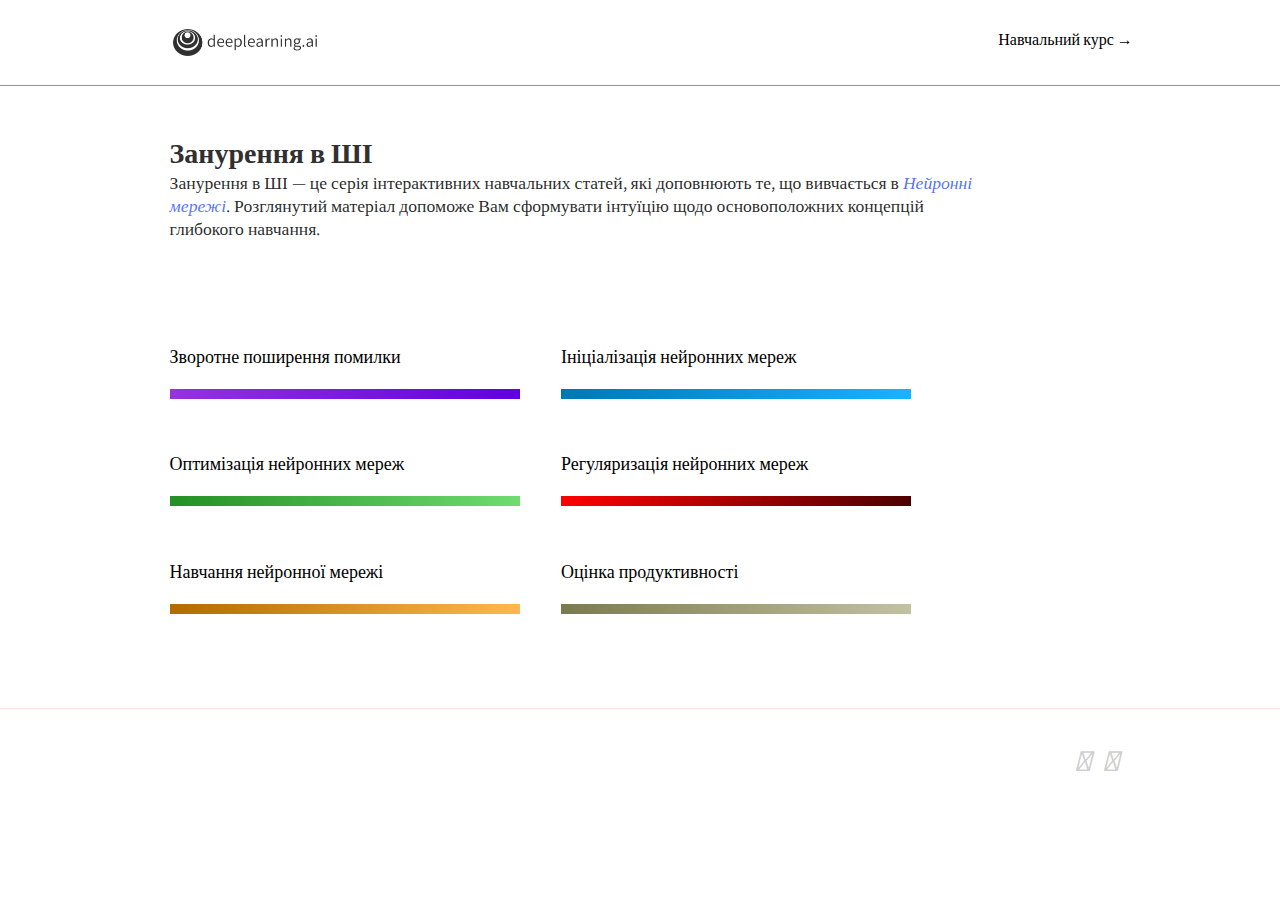
<file: index.html>
<!DOCTYPE html>

<html>
	<head>
	    <title>Занурення в ШІ</title>
	     <meta name="viewport" content="width=device-width, initial-scale=1">
	    <!--Favicon-->
	    <link rel="shortcut icon" type="image/png" href="img/favicon.png"/>
	    <!-- Fonts -->
	    <link rel="stylesheet" type="text/css" href="https://cdnjs.cloudflare.com/ajax/libs/font-awesome/4.7.0/css/font-awesome.min.css">
	    <link href="https://fonts.googleapis.com/css?family=Assistant:300,400,600,700" rel="stylesheet">
	    <link rel="stylesheet" href="https://use.fontawesome.com/releases/v5.5.0/css/all.css" integrity="sha384-B4dIYHKNBt8Bc12p+WXckhzcICo0wtJAoU8YZTY5qE0Id1GSseTk6S+L3BlXeVIU" crossorigin="anonymous">
	    <!-- Template Page CSS -->
	   <!--  <link rel="stylesheet" type="text/css" href="css/template.css"> -->
	    <!-- Home Page CSS -->
	    <link rel="stylesheet" type="text/css" href="css/home.css">
	</head>

	<body>

	     <div class="header"> 
	     	<div class="column-8-8">
		        <div class="container" >

		            <a href="https://www.deeplearning.ai/"><img id="header-logo" class="cppnControl" src="img/logo-black.png"></a>
		          	<a href="https://courses-cs-kpi.github.io/nn-24sp/" class="header-nav">Навчальний курс &#8594;</a>
		   
		            
		        </div>
		    </div>
	    </div>
	    <div class="main">
	        <div class="container title-section">
	            <div class="column-6-8">
	                <h1 class="title">Занурення в ШІ</h1>
	                <p class="sub-title">Занурення в ШІ — це серія інтерактивних навчальних статей, які доповнюють те, що вивчається в <a href="https://courses-cs-kpi.github.io/nn-24sp/" class="highlighted">Нейронні мережі</a>. Розглянутий матеріал допоможе Вам сформувати інтуїцію щодо основоположних концепцій глибокого навчання.</p>
	        </div>
	    </div>

	    <div class="main catalog">
	    	<div class="container nav-tile-div">
	            	<!-- <h3 class="column-6-8 ">СТАТТІ</h3> -->

	            		<a href="./backprop/index.html">	            
		            	<div class="nav-tile column-25-8 column-align">
		            		<h2>Зворотне поширення помилки</h2>
							<svg width="100%" height="10">
							  <defs>
							    <linearGradient id="linear0" x1="0%" y1="0%" x2="100%" y2="0%">
							      <stop offset="0%"   stop-color="#9632DE"/>
							      <stop offset="100%" stop-color="#6200DE"/>
							    </linearGradient>
							  </defs>
							  <rect x="0" y="0" width="100%" height="10" fill="url(#linear0)" />
							</svg>
		            	</div>
					</a>	

	            	<a href="./initialization/index.html">
		            	<div class="nav-tile column-25-8 column-align">
		            		<h2>Ініціалізація нейронних мереж</h2>
		            		<svg width="100%" height="10">
							  <defs>
							    <linearGradient id="linear1" x1="0%" y1="0%" x2="100%" y2="0%">
							      <stop offset="0%"   stop-color="#248f24"/>
							      <stop offset="100%" stop-color="#70db70"/>
							    </linearGradient>
							  </defs>
							  <rect x="0" y="0" width="100%" height="10" fill="url(#linear2)" />
							</svg>
		            	</div>
		            </a>

		            <a href="./optimization/index.html">
	            		<div class="nav-tile column-25-8 column-align">
		            		<h2> Оптимізація нейронних мереж</h2>
		            		<svg width="100%" height="10">
							  <defs>
							    <linearGradient id="linear2" x1="0%" y1="0%" x2="100%" y2="0%">
							      <stop offset="0%"   stop-color="#0077b3"/>
							      <stop offset="100%" stop-color="#1ab2ff"/>
							    </linearGradient>
							  </defs>
							  <rect x="0" y="0" width="100%" height="10" fill="url(#linear1)" />
							</svg>
		            	</div>
		            </a>
	            	

	            	
		            <a href="./regularization/index.html">
		            	<div class="nav-tile column-25-8 column-align">
		            		<h2>Регуляризація нейронних мереж</h2>
							<svg width="100%" height="10">
							  <defs>
							    <linearGradient id="linear3" x1="0%" y1="0%" x2="100%" y2="0%">
							      <stop offset="0%"   stop-color="#ff0000"/>
							      <stop offset="100%" stop-color="#4d0000"/>
							    </linearGradient>
							  </defs>
							  <rect x="0" y="0" width="100%" height="10" fill="url(#linear3)" />
							</svg>
		            	</div>
		            </a>	
		            

		            
		            <a href="./tuning/index.html">	            
		            	<div class="nav-tile column-25-8 column-align">
		            		<h2>Навчання нейронної мережі</h2>
		            		<svg width="100%" height="10">
							  <defs>
							    <linearGradient id="linear4" x1="0%" y1="0%" x2="100%" y2="0%">
							      <stop offset="0%"   stop-color="#b36b00"/>
							      <stop offset="100%" stop-color="#ffb84d"/>
							    </linearGradient>
							  </defs>
							  <rect x="0" y="0" width="100%" height="10" fill="url(#linear4)" />
							</svg>
		            	</div>
		            </a>
		            

		            <a href="#">	            
		            	<div class="nav-tile column-25-8 column-align">
		            		<h2>Оцінка продуктивності</h2>
							<svg width="100%" height="10">
							  <defs>
							    <linearGradient id="linear5" x1="0%" y1="0%" x2="100%" y2="0%">
							      <stop offset="0%"   stop-color="#7a7a52"/>
							      <stop offset="100%" stop-color="#c2c2a3"/>
							    </linearGradient>
							  </defs>
							  <rect x="0" y="0" width="100%" height="10" fill="url(#linear5)" />
							</svg>
		            	</div>
					</a>	                


	          
	        </div>
	    </div>
	    <div class="footer">
	        <div class="container">
<!-- 	            <p class="footer-note">
	            	Зв'яжіться з нами за адресою hello@dl.ai</br>
	            	© dl.ai 2024</br>
                	<a href="https://www.dl.ai/privacy/">PRIVACY POLICY</a> <a href="https://www.dl.ai/terms-of-use/">TERMS OF USE</a>
	            </p> -->


	           	<div class="social">
	           		<a href="https://www.facebook.com/dl/"><i class="fab fa-facebook fontAwesomeIcon" ></i></a>
	           		<a href="https://www.linkedin.com/company/dl/"><i class="fab fa-linkedin fontAwesomeIcon"></i></a>
	           	</div>
	        </div>
	    </div>

	   
	    
	</body>

<!-- Load jquery -->
<script src="https://ajax.googleapis.com/ajax/libs/jquery/1.11.0/jquery.min.js"></script>

</html>
</file>
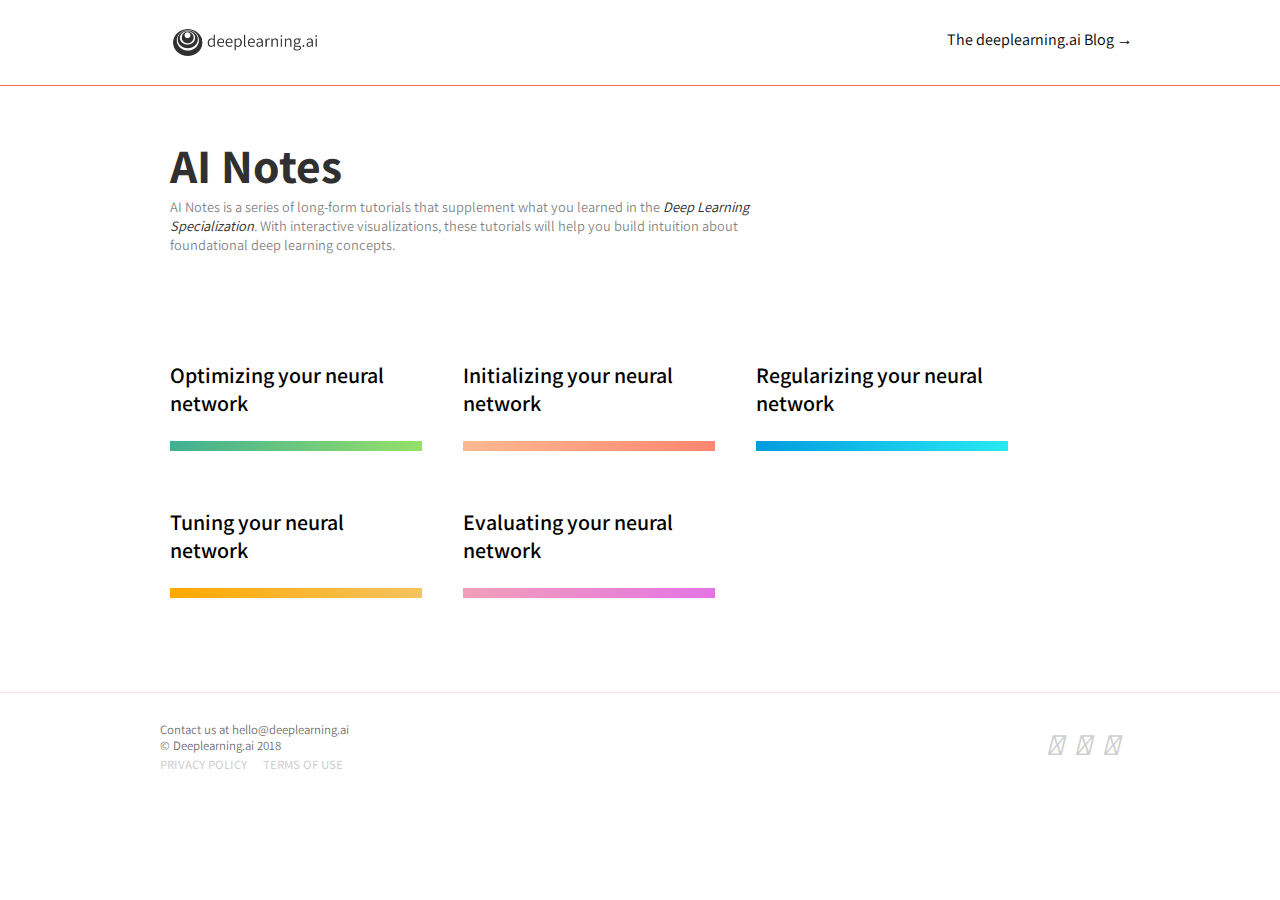
<file: _site/index.html>
<!DOCTYPE html>

<html>
	<head>
	    <title>AI Notes</title>
	     <meta name="viewport" content="width=device-width, initial-scale=1">
	    <!--Favicon-->
	    <link rel="shortcut icon" type="image/png" href="img/favicon.png"/>
	    <!-- Fonts -->
	    <link rel="stylesheet" type="text/css" href="https://cdnjs.cloudflare.com/ajax/libs/font-awesome/4.7.0/css/font-awesome.min.css">
	    <link href="https://fonts.googleapis.com/css?family=Assistant:300,400,600,700" rel="stylesheet">
	    <link rel="stylesheet" href="https://use.fontawesome.com/releases/v5.5.0/css/all.css" integrity="sha384-B4dIYHKNBt8Bc12p+WXckhzcICo0wtJAoU8YZTY5qE0Id1GSseTk6S+L3BlXeVIU" crossorigin="anonymous">
	    <!-- Template Page CSS -->
	   <!--  <link rel="stylesheet" type="text/css" href="css/template.css"> -->
	    <!-- Home Page CSS -->
	    <link rel="stylesheet" type="text/css" href="css/home.css">
	</head>

	<body>

	     <div class="header"> 
	     	<div class="column-8-8">
		        <div class="container" >

		            <a href="https://www.deeplearning.ai/"><img id="header-logo" class="cppnControl" src="img/logo-black.png"></a>
		      <!--     	<a href="https://www.deeplearning.ai/category/community/" class="backToBlog">Back to Blog</a> -->
		          	<a href="https://www.deeplearning.ai/category/community/" class="header-nav">The deeplearning.ai Blog &#8594;</a>
		   
		            
		        </div>
		    </div>
	    </div>
	    <div class="main">
	        <div class="container title-section">
	            <div class="column-6-8">
	                <h1 class="title">AI Notes</h1>
	                <p class="sub-title">AI Notes is a series of long-form tutorials that supplement what you learned in the <a href="https://www.deeplearning.ai/courses/" class="highlighted">Deep Learning Specialization</a>. With interactive visualizations, these tutorials will help you build intuition about foundational deep learning concepts.</p>
	        </div>
	    </div>

	    <div class="main catalog">
	    	<div class="container nav-tile-div">
	            	<!-- <h3 class="column-6-8 ">ARTICLES</h3> -->

		            <a href="./optimization/index.html">
	            		<div class="nav-tile column-25-8 column-align">
		            		<h2>Optimizing your neural network</h2>
		            		<svg width="100%" height="10">
							  <defs>
							    <linearGradient id="linear1" x1="0%" y1="0%" x2="100%" y2="0%">
							      <stop offset="0%"   stop-color="#41AF92"/>
							      <stop offset="100%" stop-color="#96E06A"/>
							    </linearGradient>
							  </defs>
							  <rect x="0" y="0" width="100%" height="10" fill="url(#linear1)" />
							</svg>
		            	</div>
		            </a>

	            	
	            	<a href="./initialization/index.html">
		            	<div class="nav-tile column-25-8 column-align">
		            		<h2>Initializing your neural network</h2>
		            		<svg width="100%" height="10">
							  <defs>
							    <linearGradient id="linear2" x1="0%" y1="0%" x2="100%" y2="0%">
							      <stop offset="0%"   stop-color="#FFB991"/>
							      <stop offset="100%" stop-color="#FF866F"/>
							    </linearGradient>
							  </defs>
							  <rect x="0" y="0" width="100%" height="10" fill="url(#linear2)" />
							</svg>
		            	</div>
		            </a>
	            	

	            	
		            <a href="./regularization/index.html">
		            	<div class="nav-tile column-25-8 column-align">
		            		<h2>Regularizing your neural network</h2>
							<svg width="100%" height="10">
							  <defs>
							    <linearGradient id="linear3" x1="0%" y1="0%" x2="100%" y2="0%">
							      <stop offset="0%"   stop-color="#009CDE"/>
							      <stop offset="100%" stop-color="#29E9F6"/>
							    </linearGradient>
							  </defs>
							  <rect x="0" y="0" width="100%" height="10" fill="url(#linear3)" />
							</svg>
		            	</div>
		            </a>	
		            

		            
		            <a href="./tuning/index.html">	            
		            	<div class="nav-tile column-25-8 column-align">
		            		<h2>Tuning your neural network</h2>
		            		<svg width="100%" height="10">
							  <defs>
							    <linearGradient id="linear4" x1="0%" y1="0%" x2="100%" y2="0%">
							      <stop offset="0%"   stop-color="#FFA900"/>
							      <stop offset="100%" stop-color="#F5C35F"/>
							    </linearGradient>
							  </defs>
							  <rect x="0" y="0" width="100%" height="10" fill="url(#linear4)" />
							</svg>
		            	</div>
		            </a>
		            

		            <a href="#">	            
		            	<div class="nav-tile column-25-8 column-align">
		            		<h2>Evaluating your neural network</h2>
							<svg width="100%" height="10">
							  <defs>
							    <linearGradient id="linear5" x1="0%" y1="0%" x2="100%" y2="0%">
							      <stop offset="0%"   stop-color="#F19FB9"/>
							      <stop offset="100%" stop-color="#E474E4"/>
							    </linearGradient>
							  </defs>
							  <rect x="0" y="0" width="100%" height="10" fill="url(#linear5)" />
							</svg>
		            	</div>
					</a>	            


	          
	        </div>
	    </div>
	    <div class="footer">
	        <div class="container">
	            <p class="footer-note">
	            	Contact us at hello@deeplearning.ai</br>
	            	© Deeplearning.ai 2018</br>
                	<a href="https://www.deeplearning.ai/privacy/">PRIVACY POLICY</a> <a href="https://www.deeplearning.ai/terms-of-use/">TERMS OF USE</a>
	            </p>


	           	<div class="social">
	           		<a href="https://www.facebook.com/deeplearningHQ/"><i class="fab fa-facebook fontAwesomeIcon" ></i></a>
	           		<a href="https://twitter.com/deeplearningai_"><i class="fab fa-twitter-square fontAwesomeIcon"></i></a>
	           		<a href="https://www.linkedin.com/company/deeplearningai/"><i class="fab fa-linkedin fontAwesomeIcon"></i></a>
	           	</div>
	        </div>
	    </div>

	   
	    
	</body>

<!-- Load jquery -->
<script src="https://ajax.googleapis.com/ajax/libs/jquery/1.11.0/jquery.min.js"></script>

</html>
</file>
<file: css/template.css>
html{
/*  max-width: 1080px;
  min-width: 720px;*/
}

body {
    width: 100%;
    margin: 0;
    font-family: "Assistant";
    background-color: #FFFFFF;
    opacity: 0;
}


.header{
    width: 100%;
    height: auto;
}

.header {
   /* border-bottom: 1px solid #D0D0D0;*/
   z-index: 100;
   position: absolute;
}


.footer{
  width: 100%;
  background-color: #F0F0F0;
}

.header-wrapper{

  width: 95%;
  margin: 0 auto;

}

ul.header-nav{
  display: inline-block;
  vertical-align: middle;
  float: right;
  margin: 2em 0;
  cursor: pointer;
  color: white;

}


ul.header-nav a {
  color: rgba(255,255,255,0.7);
  text-decoration: none;
}

ul.header-nav li{
  
  display: inline-block;
  float: right;
  margin-left: 2em;
}

li#current_article{
  color: white !important;
}

#header-logo{
  width: 9em;
  vertical-align: middle;
  margin: 2em auto;
  display: inline-block;
}

.backToBlog{
/*  border-left: 1px solid #FFFFFF; */
  padding-left: 1em;
  margin-left: 1em;
  vertical-align: middle;
  color: white;
  text-decoration: none;
}

.intro{
  padding-top:5em;
  padding-bottom: 2em;
}

.footer {
    border-top: 1px solid #F0F0F0;
    margin-top: 200px;
    padding-top:2em;
    padding-bottom: 2em;
}


.main {
    width: 100%;
    height: auto;
   /* background-color: #F0F0F0;*/
}

.container {
  
    width: 75%;
    margin: 0 auto;
    height: auto;
}

.backToTop{
  width: auto;
  height: auto;
  padding: 0.5em 1em;
  margin: 0 auto;
  position: fixed;
  bottom:1.5em;
  right: 2em;
  background-color: #F0F0F0;
  border-radius: 2px;
  z-index: 1000;
  cursor: pointer;
  display: block;
  visibility: hidden;
}


.backToTop p{
  margin: 0 auto;
  color: rgba(0,0,0,0.4);
  font-size: 12px;
}

.backToTop:hover p{
  color: #03A9F4;
}


h1.title{
  margin: 0 auto;
  font-size: 3em;
  color: white;
  text-shadow: 0px 0px 10px rgba(0,0,0,0.3);
}



.vis-background {
  position: relative;
  margin-top: 0%;
  height: 50%;
}

.main.vis-background .container{
  position: absolute;
  bottom:10%;
  left: 12.5%;

}


h2.title{
  color: #9B9B9B;
  margin: -5%;
  margin-bottom: 1.8em;
  font-size: 19px;
}

p.title{
  color:rgba(0,0,0,0.6);
  margin-top: 0.5em;
  color: rgba(255,255,255,0.8);

}

p.title a{
  text-decoration: none;
  color: rgba(255,255,255,0.8);
}

p.citation{
  font-family: monospace;
  font-size: 12px;
  color:rgba(0,0,0,0.6);
  padding: 1.5em 2em;
  margin-top: 1.8em;
  margin-bottom: 1.8em;
  display: block;
  background-color: rgba(0,0,0,0.05);
  line-height: 1em;

}

.blue{
  color: #009CDE;
}

.red{
  color: #FF8686;
}

/*grid*/

.line-break-lg{
  width: 100%;
  height: 5em;
}

.line-break-md{
  width: 100%;
  height: 2em;
}

.line-break-sm{
  width: 100%;
  height: 1em;
}

.column-8-8,
.column-7-8,
.column-6-8,
.column-5-8,
.column-4-8,
.column-3-8,
.column-2-8,
.column-1-8 {
    margin:0% 1%;
    padding:0 1%;
}


.footer .column-8-8,
.footer .column-7-8,
.footer .column-6-8,
.footer .column-5-8,
.footer .column-4-8,
.footer .column-3-8,
.footer .column-2-8,
.footer .column-1-8 
 {
    margin:0% 2%;
}

.column-1-8 img,
.column-2-8 img,
.column-3-8 img,
.column-4-8 img,
.column-5-8 img,
.column-6-8 img,
.column-7-8 img,
.column-8-8 img {
    width: 100%;
    margin-top: 1.5em;
    margin-bottom: 1.5em;
}
.viz-column-8-8,
.viz-column-4-8,
.viz-column-3-8,
.viz-column-2-8{
  margin:0% 2%;
}


.viz-column-8-8,
.viz-column-4-8,
.viz-column-3-8,
.viz-column-2-8{
  display: inline-block;
  vertical-align: text-top;
}
/*.viz-column-8-8{
  width: 84%;
}
.viz-column-4-8{
  width: 42%;
}

.viz-column-3-8{
  width: 31.5%;
}

.viz-column-2-8{
  width: 21%;
}*/


.cppn {
    /*position: absolute;*/
   /* left: 0px;
    top: 0px;*/
    z-index: -1;
}


img{
	width: 100%;
}

.column-align {
    display: inline-block;
    vertical-align: text-top;
}

.full-container{
  background-color: #F9F9F9;
  border-top:1px solid #E6E6E6;
  border-bottom: 1px solid #E6E6E6;
  
  margin:3% auto 2% auto;
  padding:5% 4%;
  width: 100%;
 /* min-width: 1200px;*/

}

.full-container-image img {
    width: 100%;
    margin-top: 1em;
    margin-bottom: 1.5em;
}

.full-container h3{
  margin: 1em 0 0 0;
  font-size: 16px;
}

.full-container p{
  font-size: 14px;
}


.margin {
   position: relative;
}



.marginbody {
  font-size: 1em;
  opacity: 0;
  border-left: 2px solid rgba(255,196,0,0);
  padding-left: 1em;
  position: absolute;
}

.marginbody p {
  margin: 0;
}



.margin-border {
  opacity: 1;
  border-left: 2px solid rgba(255,196,0,1);

}


/*Typography*/

h1 {
    font-size: 42px;
    line-height: 1em;
}

h2 {
    font-weight: 400;
}

h3{
  margin: 2em 0 0 0;
  font-size: 24px;
}

h4{
  font-size: 18px;
  margin: 1.5em 0 0 0;
}

h5{
	margin-bottom: 0.4em;
	font-weight: 600;
}

p {
    font-size: 1.1em;
    margin-top: 0.6em;
    margin-bottom: 0;
    line-height: 1.6em;
}

p i{
  font-size: 16px;
}



a{
  color: black;
  cursor: pointer;
}

li{
/*  line-height: 1.8em;*/
  font-size: 1.1em;
}


ol{
  margin-top: 1.8em;
  margin-bottom: 1.8em;
}

ol ol {
  margin-top: 1em;
  margin-bottom: 1em;
}

ol.tableOfContent{
  border-left: 1.5px solid #D0D0D0;
  color:#767676;
  padding-left: 2em;
  padding-top: 0em;
  padding-bottom: 0em;

}

ol.tableOfContent li{
  line-height: 1em;
  margin:1em 0;
  cursor: pointer;
  font-size: 16px;
}

h3.tableOfContent{
  padding-top: 0;
  margin-top: 0;
  color:rgba(0,0,0,0.8);
}

.tableOfContentNav{
  background-color: white;

}

.fixedTableOfContent{
   position: fixed;
  top: 0;
}

ol.tableOfContent2{
  border-left: 1px solid #767676;
  color:#767676;
  padding-left: 0em;
  padding-top: 0em;
  padding-bottom: 0em;
  margin: 0.5em auto;
  display: inline-block;
  text-align: center;
  width: 100%;
 
}




ol.tableOfContent2 li{
  text-align: left;
  line-height: 1em;
  margin:0.5em 0.5em;
  cursor: pointer;
  font-size: 14px;
 
  display: inline-block;
  width: 20%;
  vertical-align: top;
  cursor: pointer;
}

ol.tableOfContent2 li:hover{
  color: black;
}



.footer-generic{
  background-color: rgba(0,0,0,0.8);
  padding-top: 2em;
  padding-bottom: 2em;

}

.footer ol{
  padding-left: 1em;
}


.footnote-index{
  cursor: pointer;
}


.footer-li li{
  font-size: 0.8em;
  display: inline-block;
  padding-right: 0.5em;
   color: rgba(0,0,0,0.6);
}

ul.footer-li{
  display: inline-block;
  padding: 0;
  margin:0;
  border-bottom: 1px solid rgba(0,0,0,0.4);
}


p.footer-note{
  margin-top: 0;
  padding-top: 1em;
/*  padding-bottom:2em;*/
  font-size: 0.8em;
  color: rgba(255,255,255,0.4);
  display: inline-block;
}

p.footer-note a{
  text-decoration: none;
  color: rgba(255,255,255,0.2);
  padding-right: 1em;
  font-weight: 600;
}

p.footer-note a:hover{
  color: rgba(255,255,255,1);
}


.social{
  float: right;
  display: inline-block;
  vertical-align: middle;
}

.icon1{
  width: 30px;
  height: 30px;
  border-radius: 50px;
  background-color: rgba(255,255,255,0.4);
  margin-left: 0.5em;
  display: inline-block;
  margin-top: 1em;
}

.fontAwesomeIcon{
  font-size: 30px;
  margin-left: 0.2em;
  margin-top: 0.5em;
  color: rgba(255,255,255,0.5);
  display: inline-block;
}

.fontAwesomeIcon:hover{
  color: white;
  cursor: pointer;
}




ol.tableOfContent li:hover{
  color:black;

}


.bold{
  font-weight: 600;
}


.caption {
    color: #9B9B9B;
    font-weight: 200;
    font-size: 16px;
}

p.img-caption{
	color: #9B9B9B;
    font-weight: 200;
    margin-top: 0;
    margin-bottom: 2.5em;
    font-size: 16px;
    font-style: italic;
}

p.inline-caption{
  color: rgba(0,0,0,0.5);
    font-weight: 200;
    margin-top: 1.5em;
    margin-bottom: 1.5em;
    font-size: 20px;
    font-style: italic;
    border-left: 2px solid rgba(3,196,244,1);
    padding-left: 1.5em;

}

h4.reference{
  font-family:  'Roboto';
  font-weight: 300;
  font-size: 18px;
  margin-top:1.5em;
  margin-bottom:0.2em;
  color: #808080; 
}



.viz-field{
  margin:0.8em 0 0 0;
}

ol.reference{

  padding-top:0;
  padding-bottom: 0;
  margin-top:0.2em;
  margin-bottom:0.2em; 
 

}

p.reference {

  padding-top:0;
  padding-bottom: 0;
  margin-top:0.5em;
  margin-bottom:0.5em;
  color: #9B9B9B;
  line-height: 1.5em;
  font-size: 16px;

}

ol.footnote li:hover{
  cursor: pointer;
  color:black;
}



label.viz{
  padding-right: 5%;
}
ol.reference li {

    color: #9B9B9B;
    line-height: 1.5em;
    padding:1% 0;
    font-size: 16px;

    
}

.divider-bottom{
	border-bottom: 1px solid rgba(0, 0, 0, 0.1);
	padding-bottom: 1.5em;
	margin-bottom: 2.5em;
}

.divider-top{
	border-top: 1px solid rgba(0, 0, 0, 0.1);
	padding-bottom: 1.5em;
	margin-bottom: 2.5em;
}

.katex-display{

  font-size:1.2em;
}

.katex{
  font-size: 0.9em !important;
/*  overflow-x: auto;*/
  overflow-y: visible;
}


.inlineType.full-container{
  padding: 4% 12%;
}

.inlineType h3{
  font-size: 20px;
}

.inlineType p{
  font-size: 16px;
  margin-top: 1.2em;
}

.inlineType .radio-container{
  font-size: 16px;
}

.inlineType .radio-container .checkmark:after{
  top:5px;
  left: 5px;
}

.viz-column-divider{
  border-bottom: 1px solid rgba(0,0,0,0.2);
  margin: 3em 2% 2em 2%;
  max-width: 875px;

}

/*Responsive*/

@media screen and (max-width: 720px) {

    .column-align {
        display: block;
    }


    .column-8-8,.column-7-8,.column-6-8,.column-5-8,.column-4-8,
    .column-3-8,.column-2-8,.column-1-8 {
        width: 100%;
    }

    .viz-column-8-8,.viz-column-4-8,.viz-column-3-8, .viz-column-2-8{
      width: 80%;
      margin: 0 auto;
      padding: 0 10%;
    }

    .viz-column-4-8 img,.viz-column-2-8 img, .viz-column-8-8 img{
      width: 100%;
    }


    .sm-screen-img{
    	display: block;
    }

    ol{
    padding-left: 1em;
    } 
     h3.tableOfContent{
      margin-top: 2em;
    }

    ul.header-nav{
      display: none;

    }

    .intro{
      padding-top: 4em;
    }

    .katex-display{
      font-size: 1em;
      /* font-size:2vw;*/
      overflow-x: auto;
      overflow-y: visible;

    }

    .katex-fade{
      position: absolute;
      right: 0;
      width: 30px;
      height: 100%;
      background-image: -webkit-linear-gradient(0deg, rgba(255,255,255,.5), #fff);
      background-image: -moz-linear-gradient(0deg, rgba(255,255,255,.5), #fff);
      background-image: -ms-linear-gradient(0deg, rgba(255,255,255,.5), #fff);
      background-image: -o-linear-gradient(0deg, rgba(255,255,255,.5), #fff);
      background-image: linear-gradient(0deg, rgba(255,255,255,.5), #fff);
    }

    .full-container{
      padding:10% 0;
      margin: 5% 0%;


    }

    .viz-field{
      padding:0 5%;
    }



    .viz-column-8-8,
    .viz-column-4-8,
    .viz-column-3-8,
    .viz-column-2-8{
      margin:0;
     
    }

    table { width:250px;/*table-layout:fixed;*/ }
  table tr { height:1em;  }
  td { overflow:hidden;/*white-space:nowrap;*/  } 

    h1.title{
  
  font-size: 12vw;}


  .container {
  
    width: 80%;
    margin: 0 auto;

  }

  h2.title{
    font-size: 20px;
  }



    

}

@media screen and (min-width: 720px) {
    .column-8-8 {
        width: 84%;
    }

    .column-7-8 {
        width: 73.5%;
    }

    .column-6-8 {
        width: 67%;
    }

    .column-5-8 {
        width: 52.5%;
    }

    .column-4-8 {
        width: 42%;
    }

    .column-3-8{
    	  width: 31.5%;
    }

    .column-2-8 {
        width: 20%;
    }

    .column-1-8 {
        width: 10.5%;
    }

    .sm-screen-img{
    	display: none;
    }

    .lg-screen-img{
    	display: inline-block;
    }

    ol{
    padding-left: 4em;}


    .marginanchor {
    cursor: pointer;
    font-style: italic;
    background-color: rgba(255,196,0,0.4);
    }

    .marginanchor:hover {
      background-color: rgba(255,196,0,0.6);
    }

    .viz-column-8-8{
      width: 84%;
    }
    .viz-column-4-8{
      width: 42%;
    }

    .viz-column-3-8{
      width: 31.5%;
    }

    .viz-column-2-8{
      width: 20%;
    }


      .viz-column-4-8 img{  
      width: 50%;
    }

    .viz-column-2-8 img{  
      width: 25%;
    }

    .viz-column-8-8 img{  
      width: 100%;
    }




  
}
/*stylesheet*/
video{
  margin: 2em auto;


}

.button{
	padding: 0.55em 1.6em;
  margin-top: 0.5em;
/*  margin-right: 0.4em;*/
	font-size: 14px;
	background-color: white;
	border-radius: 0.2em;
	-webkit-transition: box-shadow 0.5s; /* For Safari 3.1 to 6.0 */
  transition: box-shadow 0.5s;
  font-family: "Assistant";

}

button{
    -webkit-appearance: none;
    -moz-appearance: none;
}

.viz-button{
  padding-top: 1em;
  display: block;

}

.button-transport{

  padding: 0.5em 1.6em;
  margin-top: 0.5em;
 /* margin-right: 0.4em;*/
  font-size: 14px;
  background-color: white;
  border-radius: 0.2em;
   -webkit-transition: box-shadow 0.5s; /* For Safari 3.1 to 6.0 */
    transition: box-shadow 0.5s;
    font-family: "Assistant";

  box-shadow: 0 0 4px rgba(0, 0, 0, 0.1);
  border: 1px solid rgba(0,0,0,0.1);

}

.button-transport img{
  width: 0.8em;
  height: 0.8em;
}

.button:hover,.button-transport:hover{
	box-shadow: 0 0 10px rgba(0, 0, 0, 0.4);
  /*border:1px solid rgba(3, 169, 244, 1);*/
}

.button.emphasized{
	background-color: #03A9F4 !important;
	color:white;
	box-shadow: 0 1px 4px rgba(0, 0, 0, 0.1);
	border: transparent;
  vertical-align: top;
}

.button.emphasized:hover{
	box-shadow: 0 2px 8px rgba(3, 169, 244, 0.4);
}

.inactive{
  pointer-events: none;
  opacity: 0.3;
}

.hidden{
  display: none;
}

.lossFunctions{
  margin-top: 1em;
}

/*radioButton*/
/* The container */
.radio-container {
    display: inline-block;
    position: relative;
    padding-left: 2em;
    padding-right: 2.2em;
    margin-top: 0.8em;
    cursor: pointer;
    font-size: 14px;
    -webkit-user-select: none;
    -moz-user-select: none;
    -ms-user-select: none;
    user-select: none;
    
}

/* Hide the browser's default radio button */
.radio-container input {
    position: absolute;
    opacity: 0;
    cursor: pointer;
}

/* Create a custom radio button */
.checkmark {
    position: absolute;
    top: 0;
    left: 0;
    height: 1em;
    width: 1em;
    background-color: #fff;
    border:1px solid #d0d0d0;
    border-radius: 50%;
    -webkit-transition: border 0.5s; /* For Safari 3.1 to 6.0 */
    transition: border 0.5s;


}

/* On mouse-over, add a grey background color */
.radio-container:hover input ~ .checkmark {
    border:1px solid rgba(3, 169, 244, 1);
}

/* When the radio button is checked, add a blue background */
.radio-container input:checked ~ .checkmark {
    background-color: #ffffff;
    border:1px solid #039BE5;
}

/* Create the indicator (the dot/circle - hidden when not checked) */
.checkmark:after {
    content: "";
    position: absolute;
    display: none;
}

/* Show the indicator (dot/circle) when checked */
.radio-container input:checked ~ .checkmark:after {
    display: block;
}

/* Style the indicator (dot/circle) */
.radio-container .checkmark:after {
 	top: 4px;
	left: 4px;
	width: 6px;
	height: 6px;
  vertical-align: middle;
	border-radius: 50%;
	background: #03A9F4;
}


/*slider*/


input[type=range] {
  -webkit-appearance: none;
  width: 80%;
  margin: 3em 0 3em 0;
}
input[type=range]:focus {
  outline: none;
}
input[type=range]::-webkit-slider-runnable-track {
  width: 100%;
  height: 5px;
  cursor: pointer;
  box-shadow: 1px 1px 1px rgba(0, 0, 0, 0), 0px 0px 1px rgba(13, 13, 13, 0);
  background: rgba(208, 208, 208, 0.78);
  border-radius: 25px;
  border: 0px solid rgba(1, 1, 1, 0);
}
input[type=range]::-webkit-slider-thumb {
  box-shadow: 0px 0px 0px rgba(3, 169, 244, 0.23), 0px 0px 0px rgba(20, 180, 252, 0.23);
  border: 0px solid rgba(0, 0, 0, 0);
  height: 20px;
  width: 20px;
  border-radius: 50px;
  background: rgba(41, 182, 246, 0.94);
  cursor: pointer;
  -webkit-appearance: none;
  margin-top: -7.5px;
}
input[type=range]:focus::-webkit-slider-runnable-track {
  background: rgba(221, 221, 221, 0.78);
}
input[type=range]::-moz-range-track {
  width: 100%;
  height: 5px;
  cursor: pointer;
  box-shadow: 1px 1px 1px rgba(0, 0, 0, 0), 0px 0px 1px rgba(13, 13, 13, 0);
  background: rgba(208, 208, 208, 0.78);
  border-radius: 25px;
  border: 0px solid rgba(1, 1, 1, 0);
}
input[type=range]::-moz-range-thumb {
  box-shadow: 0px 0px 0px rgba(3, 169, 244, 0.23), 0px 0px 0px rgba(20, 180, 252, 0.23);
  border: 0px solid rgba(0, 0, 0, 0);
  height: 20px;
  width: 20px;
  border-radius: 50px;
  background: rgba(41, 182, 246, 0.94);
  cursor: pointer;
}
input[type=range]::-ms-track {
  width: 100%;
  height: 5px;
  cursor: pointer;
  background: transparent;
  border-color: transparent;
  color: transparent;
}
input[type=range]::-ms-fill-lower {
  background: rgba(195, 195, 195, 0.78);
  border: 0px solid rgba(1, 1, 1, 0);
  border-radius: 50px;
  box-shadow: 1px 1px 1px rgba(0, 0, 0, 0), 0px 0px 1px rgba(13, 13, 13, 0);
}
input[type=range]::-ms-fill-upper {
  background: rgba(208, 208, 208, 0.78);
  border: 0px solid rgba(1, 1, 1, 0);
  border-radius: 50px;
  box-shadow: 1px 1px 1px rgba(0, 0, 0, 0), 0px 0px 1px rgba(13, 13, 13, 0);
}
input[type=range]::-ms-thumb {
  box-shadow: 0px 0px 0px rgba(3, 169, 244, 0.23), 0px 0px 0px rgba(20, 180, 252, 0.23);
  border: 0px solid rgba(0, 0, 0, 0);
  height: 20px;
  width: 20px;
  border-radius: 50px;
  background: rgba(41, 182, 246, 0.94);
  cursor: pointer;
  height: 5px;
}
input[type=range]:focus::-ms-fill-lower {
  background: rgba(208, 208, 208, 0.78);
}
input[type=range]:focus::-ms-fill-upper {
  background: rgba(221, 221, 221, 0.78);
}


input[type=text] {
  background-color: transparent;
  outline: none;
  border: none;
}

.check-box{
  padding-right: 5%;
}

/*table*/
table, td,th{
  border: 1px solid #DADADA;
}

th, td{
/*  padding: 0.5em;*/
  text-align: left;
}

table {
    border-collapse: collapse;
    width: 100%;
    margin-top: 1.8em;
    margin-bottom: 1.8em;
    overflow-x:auto;
}

th {
    height: 2em;
    font-size: 14px;
}

.d3-tip {
  line-height: 1;
  padding: 12px;
  background: rgba(0, 0, 0, 0.8);
  color: #fff;
  border-radius: 2px;
  pointer-events: none;
}

.d3-tip:after {
  box-sizing: border-box;
  display: inline;
  font-size: 10px;
  width: 100%;
  line-height: 1;
  color: rgba(0, 0, 0, 0.8);
  position: absolute;
  pointer-events: none;
}

.d3-tip.n:after {
  content: "\25BC";
  margin: -1px 0 0 0;
  top: 100%;
  left: 0;
  text-align: center;
}
</file>
<file: css/home.css>
html{
  margin: 0;
}

body {
    width: 100%;
    margin: 0;
    font-family: "Assistant";
    background-color: #FFFFFF; /*#FFF8F8*/
    color: #303030;

}


.header{
    width: 100%;
    height: auto;
    background-color: white;
    border-bottom: 1px solid #FF6B58;
}

.header-nav{
  display: inline-block;
  float: right;
  left: 0;
  vertical-align: middle;
   margin: 0.8em auto;
   color: black;

}



#header-logo{
  width: 9em;
  vertical-align: middle;
  margin: 0.8em auto;
  display: inline-block;
 

}

/*Main*/

.main {
    width: 100%;
    height: auto;

}



.container {
    margin: 1em auto;
    height: auto;

}

.title-section{
  margin-top: 3em;
  margin-bottom: 1em;


}

.main.catalog{
  background-color: white;
  padding-top: 2em;
  padding-bottom: 4em;

}

.footer{
/*  padding-top: 1em;*/
border-top: 1px solid rgba(255,107,88,0.2);;
/*background-color: #FCF2F2;*/
}

.footer-li li{
  font-size: 0.8em;
  display: inline-block;
  padding-right: 0.5em;
   color: rgba(0,0,0,0.6);
}

ul.footer-li{
  display: inline-block;
  padding: 0;
  margin:0;
  border-bottom: 1px solid rgba(0,0,0,0.4);
}


p.footer-note{
  margin-top: 0;
  padding-top: 1em;
/*  padding-bottom:2em;*/
  font-size: 0.8em;
  color: rgba(0,0,0,0.6);
  display: inline-block;
  line-height: 1.2em;
}

p.footer-note a{
  text-decoration: none;
  color: rgba(0,0,0,0.2);
  padding-right: 1em;
  font-weight: 600;
  line-height: 1.8em;
}

p.footer-note a:hover{
  color: rgba(0,0,0,0.8);
}


.social{
  float: right;
  display: inline-block;
  vertical-align: middle;
}




.fontAwesomeIcon{
  font-size: 30px;
  margin-left: 0.2em;
  margin-top: 0.5em;
  color: rgba(0,0,0,0.2);
  display: inline-block;
}

.fontAwesomeIcon:hover{
  color: black;
  cursor: pointer;
}


a.highlighted{
  font-style: italic;
  font-weight: 400;
  color: #274effcc;

/*  color: #303030;*/
}

a{
  text-decoration: none;
}

h1.title{
  font-size: 28px;
  margin: 0em auto;
}

p.title{
  margin: 0 auto;
  font-size: 16px;
}

p.title a {
  text-decoration: none;
  color: #303030;
}

p.sub-title{
  font-size: 1.1em;
  color: rgba(0,0,0,0.85);
  margin-top: 0;
/*  padding-bottom: 2em;
  border-bottom: 1px solid rgba(255,107,88,0.2);*/
}

h2{
  font-weight: 300;
  color: black;
  font-size: 18px;
}


h3{
  font-weight: 600;
  color: rgba(0,0,0,0.4);
  font-size: 14px;
}



ul{
  list-style: none;
  padding-left: 0;
  font-size: 18px;
  font-weight: 300;
  padding-top: 2em;
  padding-bottom: 3em;
  color: rgba(255,255,255,0.6)
}

li{
  color: black;
  font-size: 22px;
  font-weight: 400;
  padding: 0.5em 0;
  cursor: pointer;
}


ul li a {
  font-size: 22px;
  color: black;
  list-style: none;
  text-decoration: none;
    
  


}

.backToBlog{
  border-left: 1px solid #3E3E3E; 
  padding-left: 1em;
  margin-left: 1em;
  vertical-align: middle;
  color: #303030;
}

.column-align {
    display: inline-block;
    vertical-align: text-top;
}




.column-8-8,
.column-7-8,
.column-6-8,
.column-5-8,
.column-4-8,
.column-3-8,
.column-25-8,
.column-2-8,
.column-1-8 {
    margin:0% 1%;
    padding:0 0%;
}



.nav-tile{
  padding-top: 2.5%;
  padding-bottom: 1%;
/*  border-bottom:10px solid gray;*/
/*  border: 1px solid black;*/
  transition: top ease 0.5s;
  position: relative;
  top: 0;
  padding-right: 2%;
  max-width: 350px;
  vertical-align: bottom;
}

.nav-tile h2{
  vertical-align: bottom;
}

.nav-tile a{
  text-decoration: none;
}



.nav-tile:hover{ 
  top: -10px;

} 




/*Responsive*/

@media screen and (max-width: 720px) {


    .column-2-8, .column-25-8 {
        width: 42%;
    }

   

    .nav-tile{
      padding-top: 1.5em;
      padding-bottom: 1.5em;
      max-width: 350px;
    }

    .nav-tile a h2{
      font-size: 32px;

    }

    .nav-tile-div{
      padding-top: 1em;
      padding-bottom: 1em;
    }

    .nav-tile a svg, .nav-tile a svg rect{
      height: 15px;
    }

    .container {
      width: 85%;
    }

 

}

@media screen and (min-width: 720px) {


    .column-8-8 {
        width: 100%;
    }

    .column-6-8 {
        width: 85%;
    }

    .column-25-8 {
        width: 40.25%;
    }

    .container {
      width: 75%;
    }

   
}
</file>
<file: _site/css/template.css>
html{
/*  max-width: 1080px;
  min-width: 720px;*/
}

body {
    width: 100%;
    margin: 0;
    font-family: "Assistant";
    background-color: #FFFFFF;
    opacity: 0;
}


.header{
    width: 100%;
    height: auto;
}

.header {
   /* border-bottom: 1px solid #D0D0D0;*/
   z-index: 100;
   position: absolute;
}


.footer{
  width: 100%;
  background-color: #F0F0F0;
}

.header-wrapper{

  width: 95%;
  margin: 0 auto;


}

ul.header-nav{
  display: inline-block;
  vertical-align: middle;
  float: right;
  margin: 2em 0;
  cursor: pointer;
  color: white;

}


ul.header-nav a {
  color: rgba(255,255,255,0.7);
  text-decoration: none;
}

ul.header-nav li{
  
  display: inline-block;
  float: right;
  margin-left: 2em;
}

li#current_article{
  color: white !important;
}

#header-logo{
  width: 9em;
  vertical-align: middle;
  margin: 2em auto;
  display: inline-block;
}

.backToBlog{
  border-left: 1px solid #FFFFFF; 
  padding-left: 1em;
  margin-left: 1em;
  vertical-align: middle;
  color: white;
  text-decoration: none;
}

.intro{
  padding-top:5em;
  padding-bottom: 2em;
}

.footer {
    border-top: 1px solid #F0F0F0;
    margin-top: 200px;
    padding-top:2em;
    padding-bottom: 2em;
}


.main {
    width: 100%;
    height: auto;
   /* background-color: #F0F0F0;*/
}

.container {
  
    width: 75%;
    margin: 0 auto;
    height: auto;
}

.backToTop{
  width: auto;
  height: auto;
  padding: 0.5em 1em;
  margin: 0 auto;
  position: fixed;
  bottom:1.5em;
  right: 2em;
  background-color: #F0F0F0;
  border-radius: 2px;
  z-index: 1000;
  cursor: pointer;
  display: block;
  visibility: hidden;
}


.backToTop p{
  margin: 0 auto;
  color: rgba(0,0,0,0.4);
  font-size: 12px;
}

.backToTop:hover p{
  color: #03A9F4;
}


h1.title{
  margin: 0 auto;
  font-size: 3em;
  color: white;
  text-shadow: 0px 0px 10px rgba(0,0,0,0.3);
}



.vis-background {
  position: relative;
  margin-top: 0%;
  height: 50%;
}

.main.vis-background .container{
  position: absolute;
  bottom:10%;
  left: 12.5%;

}


h2.title{
  color: #9B9B9B;
  margin: 0%;
  font-size: 24px;
}

p.title{
  color:rgba(0,0,0,0.6);
  margin-top: 0.5em;
  color: rgba(255,255,255,0.8);

}

p.title a{
  text-decoration: none;
  color: rgba(255,255,255,0.8);
}

p.citation{
  font-family: monospace;
  font-size: 12px;
  color:rgba(0,0,0,0.6);
  padding: 1.5em 2em;
  margin-top: 1.8em;
  margin-bottom: 1.8em;
  display: block;
  background-color: rgba(0,0,0,0.05);
  line-height: 1em;

}

.blue{
  color: #009CDE;
}

.red{
  color: #FF8686;
}

/*grid*/

.line-break-lg{
  width: 100%;
  height: 5em;
}

.line-break-md{
  width: 100%;
  height: 2em;
}

.line-break-sm{
  width: 100%;
  height: 1em;
}

.column-8-8,
.column-7-8,
.column-6-8,
.column-5-8,
.column-4-8,
.column-3-8,
.column-2-8,
.column-1-8 {
    margin:0% 1%;
    padding:0 1%;
}


.footer .column-8-8,
.footer .column-7-8,
.footer .column-6-8,
.footer .column-5-8,
.footer .column-4-8,
.footer .column-3-8,
.footer .column-2-8,
.footer .column-1-8 
 {
    margin:0% 2%;
}

.column-1-8 img,
.column-2-8 img,
.column-3-8 img,
.column-4-8 img,
.column-5-8 img,
.column-6-8 img,
.column-7-8 img,
.column-8-8 img {
    width: 100%;
    margin-top: 1.5em;
    margin-bottom: 1.5em;
}
.viz-column-8-8,
.viz-column-4-8,
.viz-column-3-8,
.viz-column-2-8{
  margin:0% 2%;
}


.viz-column-8-8,
.viz-column-4-8,
.viz-column-3-8,
.viz-column-2-8{
  display: inline-block;
  vertical-align: text-top;
}
/*.viz-column-8-8{
  width: 84%;
}
.viz-column-4-8{
  width: 42%;
}

.viz-column-3-8{
  width: 31.5%;
}

.viz-column-2-8{
  width: 21%;
}*/


.cppn {
    /*position: absolute;*/
   /* left: 0px;
    top: 0px;*/
    z-index: -1;
}


img{
	width: 100%;
}

.column-align {
    display: inline-block;
    vertical-align: text-top;
}

.full-container{
  background-color: #F9F9F9;
  border-top:1px solid #E6E6E6;
  border-bottom: 1px solid #E6E6E6;
  
  margin:3% auto 2% auto;
  padding:5% 4%;
  width: 100%;
 /* min-width: 1200px;*/

}

.full-container-image img {
    width: 100%;
    margin-top: 1em;
    margin-bottom: 1.5em;
}

.full-container h3{
  margin: 1em 0 0 0;
  font-size: 16px;
}

.full-container p{
  font-size: 14px;
}


.margin {
   position: relative;
}



.marginbody {
  opacity: 0;
  border-left: 2px solid rgba(255,196,0,0);
  padding-left: 1em;
  position: absolute;
}

.marginbody p {
  margin: 0;
}



.margin-border {
  opacity: 1;
  border-left: 2px solid rgba(255,196,0,1);

}


/*Typography*/

h1 {
    font-size: 42px;
    line-height: 1em;
}

h2 {
    font-weight: 400;
}

h3{
  margin: 2em 0 0 0;
  font-size: 24px;
}

h4{
  font-size: 18px;
  margin: 1.5em 0 0 0;
}

h5{
	margin-bottom: 0.4em;
	font-weight: 600;
}

p {
    font-size: 1.1em;
    margin-top: 0.6em;
    margin-bottom: 0;
    line-height: 1.6em;
}

p i{
  font-size: 16px;
}



a{
  color: black;
  cursor: pointer;
}

li{
/*  line-height: 1.8em;*/
  font-size: 1.1em;
}


ol{
  margin-top: 1.8em;
  margin-bottom: 1.8em;
}

ol ol {
  margin-top: 1em;
  margin-bottom: 1em;
}

ol.tableOfContent{
  border-left: 1.5px solid #D0D0D0;
  color:#767676;
  padding-left: 2em;
  padding-top: 0em;
  padding-bottom: 0em;

}

ol.tableOfContent li{
  line-height: 1em;
  margin:1em 0;
  cursor: pointer;
  font-size: 16px;
}

h3.tableOfContent{
  padding-top: 0;
  margin-top: 0;
  color:rgba(0,0,0,0.8);
}

.tableOfContentNav{
  background-color: white;

}

.fixedTableOfContent{
   position: fixed;
  top: 0;
}

ol.tableOfContent2{
  border-left: 1px solid #767676;
  color:#767676;
  padding-left: 0em;
  padding-top: 0em;
  padding-bottom: 0em;
  margin: 0.5em auto;
  display: inline-block;
  text-align: center;
  width: 100%;
 
}




ol.tableOfContent2 li{
  text-align: left;
  line-height: 1em;
  margin:0.5em 0.5em;
  cursor: pointer;
  font-size: 14px;
 
  display: inline-block;
  width: 20%;
  vertical-align: top;
  cursor: pointer;
}

ol.tableOfContent2 li:hover{
  color: black;
}



.footer-generic{
  background-color: rgba(0,0,0,0.8);
  padding-top: 2em;
  padding-bottom: 2em;

}

.footer ol{
  padding-left: 1em;
}


.footnote-index{
  cursor: pointer;
}


.footer-li li{
  font-size: 0.8em;
  display: inline-block;
  padding-right: 0.5em;
   color: rgba(0,0,0,0.6);
}

ul.footer-li{
  display: inline-block;
  padding: 0;
  margin:0;
  border-bottom: 1px solid rgba(0,0,0,0.4);
}


p.footer-note{
  margin-top: 0;
  padding-top: 1em;
/*  padding-bottom:2em;*/
  font-size: 0.8em;
  color: rgba(255,255,255,0.4);
  display: inline-block;
}

p.footer-note a{
  text-decoration: none;
  color: rgba(255,255,255,0.2);
  padding-right: 1em;
  font-weight: 600;
}

p.footer-note a:hover{
  color: rgba(255,255,255,1);
}


.social{
  float: right;
  display: inline-block;
  vertical-align: middle;
}

.icon1{
  width: 30px;
  height: 30px;
  border-radius: 50px;
  background-color: rgba(255,255,255,0.4);
  margin-left: 0.5em;
  display: inline-block;
  margin-top: 1em;
}

.fontAwesomeIcon{
  font-size: 30px;
  margin-left: 0.2em;
  margin-top: 0.5em;
  color: rgba(255,255,255,0.5);
  display: inline-block;
}

.fontAwesomeIcon:hover{
  color: white;
  cursor: pointer;
}




ol.tableOfContent li:hover{
  color:black;

}


.bold{
  font-weight: 600;
}


.caption {
    color: #9B9B9B;
    font-weight: 200;
    font-size: 16px;
}

p.img-caption{
	color: #9B9B9B;
    font-weight: 200;
    margin-top: 0;
    margin-bottom: 2.5em;
    font-size: 16px;
    font-style: italic;
}

p.inline-caption{
  color: rgba(0,0,0,0.5);
    font-weight: 200;
    margin-top: 1.5em;
    margin-bottom: 1.5em;
    font-size: 20px;
    font-style: italic;
    border-left: 2px solid rgba(3,196,244,1);
    padding-left: 1.5em;

}

h4.reference{
  font-weight: 600;
   margin-top:1em;
  margin-bottom:0.5em;
}



.viz-field{
  margin:0.8em 0 0 0;
}

ol.reference{

  padding-top:0;
  padding-bottom: 0;
  margin-top:0.5em;
  margin-bottom:0.5em;
 

}

p.reference {

  padding-top:0;
  padding-bottom: 0;
  margin-top:0.5em;
  margin-bottom:0.5em;
  color: #9B9B9B;
  line-height: 1.5em;
  font-size: 16px;

}

ol.footnote li:hover{
  cursor: pointer;
  color:black;
}



label.viz{
  padding-right: 5%;
}
ol.reference li {

    color: #9B9B9B;
    line-height: 1.5em;
    padding:1% 0;
    font-size: 16px;

    
}

.divider-bottom{
	border-bottom: 1px solid rgba(0, 0, 0, 0.1);
	padding-bottom: 1.5em;
	margin-bottom: 2.5em;
}

.divider-top{
	border-top: 1px solid rgba(0, 0, 0, 0.1);
	padding-bottom: 1.5em;
	margin-bottom: 2.5em;
}

.katex-display{

  font-size:1.2em;
}

.katex{
  font-size: 0.9em !important;
/*  overflow-x: auto;*/
  overflow-y: visible;
}


.inlineType.full-container{
  padding: 4% 12%;
}

.inlineType h3{
  font-size: 20px;
}

.inlineType p{
  font-size: 16px;
  margin-top: 1.2em;
}

.inlineType .radio-container{
  font-size: 16px;
}

.inlineType .radio-container .checkmark:after{
  top:5px;
  left: 5px;
}

.viz-column-divider{
  border-bottom: 1px solid rgba(0,0,0,0.2);
  margin: 3em 2% 2em 2%;
  max-width: 875px;

}

/*Responsive*/

@media screen and (max-width: 720px) {

    .column-align {
        display: block;
    }


    .column-8-8,.column-7-8,.column-6-8,.column-5-8,.column-4-8,
    .column-3-8,.column-2-8,.column-1-8 {
        width: 100%;
    }

    .viz-column-8-8,.viz-column-4-8,.viz-column-3-8, .viz-column-2-8{
      width: 80%;
      margin: 0 auto;
      padding: 0 10%;
    }

    .viz-column-4-8 img,.viz-column-2-8 img, .viz-column-8-8 img{
      width: 100%;
    }


    .sm-screen-img{
    	display: block;
    }

    ol{
    padding-left: 1em;
    } 
     h3.tableOfContent{
      margin-top: 2em;
    }

    ul.header-nav{
      display: none;

    }

    .intro{
      padding-top: 4em;
    }

    .katex-display{
      font-size: 1em;
      /* font-size:2vw;*/
      overflow-x: auto;
      overflow-y: visible;

    }

    .katex-fade{
      position: absolute;
      right: 0;
      width: 30px;
      height: 100%;
      background-image: -webkit-linear-gradient(0deg, rgba(255,255,255,.5), #fff);
      background-image: -moz-linear-gradient(0deg, rgba(255,255,255,.5), #fff);
      background-image: -ms-linear-gradient(0deg, rgba(255,255,255,.5), #fff);
      background-image: -o-linear-gradient(0deg, rgba(255,255,255,.5), #fff);
      background-image: linear-gradient(0deg, rgba(255,255,255,.5), #fff);
    }

    .full-container{
      padding:10% 0;
      margin: 5% 0%;


    }

    .viz-field{
      padding:0 5%;
    }



    .viz-column-8-8,
    .viz-column-4-8,
    .viz-column-3-8,
    .viz-column-2-8{
      margin:0;
     
    }

    table { width:250px;/*table-layout:fixed;*/ }
  table tr { height:1em;  }
  td { overflow:hidden;/*white-space:nowrap;*/  } 

    h1.title{
  
  font-size: 12vw;}


  .container {
  
    width: 80%;
    margin: 0 auto;

  }

  h2.title{
    font-size: 20px;
  }



    

}

@media screen and (min-width: 720px) {
    .column-8-8 {
        width: 84%;
    }

    .column-7-8 {
        width: 73.5%;
    }

    .column-6-8 {
        width: 67%;
    }

    .column-5-8 {
        width: 52.5%;
    }

    .column-4-8 {
        width: 42%;
    }

    .column-3-8{
    	  width: 31.5%;
    }

    .column-2-8 {
        width: 20%;
    }

    .column-1-8 {
        width: 10.5%;
    }

    .sm-screen-img{
    	display: none;
    }

    .lg-screen-img{
    	display: inline-block;
    }

    ol{
    padding-left: 4em;}


    .marginanchor {
    cursor: pointer;
    font-style: italic;
    background-color: rgba(255,196,0,0.4);
    }

    .marginanchor:hover {
      background-color: rgba(255,196,0,0.6);
    }

    .viz-column-8-8{
      width: 84%;
    }
    .viz-column-4-8{
      width: 42%;
    }

    .viz-column-3-8{
      width: 31.5%;
    }

    .viz-column-2-8{
      width: 20%;
    }


      .viz-column-4-8 img{  
      width: 50%;
    }

    .viz-column-2-8 img{  
      width: 25%;
    }

    .viz-column-8-8 img{  
      width: 100%;
    }




  
}
/*stylesheet*/
video{
  margin: 2em auto;


}

.button{
	padding: 0.55em 1.6em;
  margin-top: 0.5em;
/*  margin-right: 0.4em;*/
	font-size: 14px;
	background-color: white;
	border-radius: 0.2em;
	-webkit-transition: box-shadow 0.5s; /* For Safari 3.1 to 6.0 */
  transition: box-shadow 0.5s;
  font-family: "Assistant";

}

button{
    -webkit-appearance: none;
    -moz-appearance: none;
}

.viz-button{
  padding-top: 1em;
  display: block;

}

.button-transport{

  padding: 0.5em 1.6em;
  margin-top: 0.5em;
 /* margin-right: 0.4em;*/
  font-size: 14px;
  background-color: white;
  border-radius: 0.2em;
   -webkit-transition: box-shadow 0.5s; /* For Safari 3.1 to 6.0 */
    transition: box-shadow 0.5s;
    font-family: "Assistant";

  box-shadow: 0 0 4px rgba(0, 0, 0, 0.1);
  border: 1px solid rgba(0,0,0,0.1);

}

.button-transport img{
  width: 0.8em;
  height: 0.8em;
}

.button:hover,.button-transport:hover{
	box-shadow: 0 0 10px rgba(0, 0, 0, 0.4);
  /*border:1px solid rgba(3, 169, 244, 1);*/
}

.button.emphasized{
	background-color: #03A9F4 !important;
	color:white;
	box-shadow: 0 1px 4px rgba(0, 0, 0, 0.1);
	border: transparent;
  vertical-align: top;
}

.button.emphasized:hover{
	box-shadow: 0 2px 8px rgba(3, 169, 244, 0.4);
}

.inactive{
  pointer-events: none;
  opacity: 0.3;
}

.hidden{
  display: none;
}

.lossFunctions{
  margin-top: 1em;
}

/*radioButton*/
/* The container */
.radio-container {
    display: inline-block;
    position: relative;
    padding-left: 2em;
    padding-right: 2.2em;
    margin-top: 0.8em;
    cursor: pointer;
    font-size: 14px;
    -webkit-user-select: none;
    -moz-user-select: none;
    -ms-user-select: none;
    user-select: none;
    
}

/* Hide the browser's default radio button */
.radio-container input {
    position: absolute;
    opacity: 0;
    cursor: pointer;
}

/* Create a custom radio button */
.checkmark {
    position: absolute;
    top: 0;
    left: 0;
    height: 1em;
    width: 1em;
    background-color: #fff;
    border:1px solid #d0d0d0;
    border-radius: 50%;
    -webkit-transition: border 0.5s; /* For Safari 3.1 to 6.0 */
    transition: border 0.5s;


}

/* On mouse-over, add a grey background color */
.radio-container:hover input ~ .checkmark {
    border:1px solid rgba(3, 169, 244, 1);
}

/* When the radio button is checked, add a blue background */
.radio-container input:checked ~ .checkmark {
    background-color: #ffffff;
    border:1px solid #039BE5;
}

/* Create the indicator (the dot/circle - hidden when not checked) */
.checkmark:after {
    content: "";
    position: absolute;
    display: none;
}

/* Show the indicator (dot/circle) when checked */
.radio-container input:checked ~ .checkmark:after {
    display: block;
}

/* Style the indicator (dot/circle) */
.radio-container .checkmark:after {
 	top: 4px;
	left: 4px;
	width: 6px;
	height: 6px;
  vertical-align: middle;
	border-radius: 50%;
	background: #03A9F4;
}


/*slider*/


input[type=range] {
  -webkit-appearance: none;
  width: 80%;
  margin: 3em 0 3em 0;
}
input[type=range]:focus {
  outline: none;
}
input[type=range]::-webkit-slider-runnable-track {
  width: 100%;
  height: 5px;
  cursor: pointer;
  box-shadow: 1px 1px 1px rgba(0, 0, 0, 0), 0px 0px 1px rgba(13, 13, 13, 0);
  background: rgba(208, 208, 208, 0.78);
  border-radius: 25px;
  border: 0px solid rgba(1, 1, 1, 0);
}
input[type=range]::-webkit-slider-thumb {
  box-shadow: 0px 0px 0px rgba(3, 169, 244, 0.23), 0px 0px 0px rgba(20, 180, 252, 0.23);
  border: 0px solid rgba(0, 0, 0, 0);
  height: 20px;
  width: 20px;
  border-radius: 50px;
  background: rgba(41, 182, 246, 0.94);
  cursor: pointer;
  -webkit-appearance: none;
  margin-top: -7.5px;
}
input[type=range]:focus::-webkit-slider-runnable-track {
  background: rgba(221, 221, 221, 0.78);
}
input[type=range]::-moz-range-track {
  width: 100%;
  height: 5px;
  cursor: pointer;
  box-shadow: 1px 1px 1px rgba(0, 0, 0, 0), 0px 0px 1px rgba(13, 13, 13, 0);
  background: rgba(208, 208, 208, 0.78);
  border-radius: 25px;
  border: 0px solid rgba(1, 1, 1, 0);
}
input[type=range]::-moz-range-thumb {
  box-shadow: 0px 0px 0px rgba(3, 169, 244, 0.23), 0px 0px 0px rgba(20, 180, 252, 0.23);
  border: 0px solid rgba(0, 0, 0, 0);
  height: 20px;
  width: 20px;
  border-radius: 50px;
  background: rgba(41, 182, 246, 0.94);
  cursor: pointer;
}
input[type=range]::-ms-track {
  width: 100%;
  height: 5px;
  cursor: pointer;
  background: transparent;
  border-color: transparent;
  color: transparent;
}
input[type=range]::-ms-fill-lower {
  background: rgba(195, 195, 195, 0.78);
  border: 0px solid rgba(1, 1, 1, 0);
  border-radius: 50px;
  box-shadow: 1px 1px 1px rgba(0, 0, 0, 0), 0px 0px 1px rgba(13, 13, 13, 0);
}
input[type=range]::-ms-fill-upper {
  background: rgba(208, 208, 208, 0.78);
  border: 0px solid rgba(1, 1, 1, 0);
  border-radius: 50px;
  box-shadow: 1px 1px 1px rgba(0, 0, 0, 0), 0px 0px 1px rgba(13, 13, 13, 0);
}
input[type=range]::-ms-thumb {
  box-shadow: 0px 0px 0px rgba(3, 169, 244, 0.23), 0px 0px 0px rgba(20, 180, 252, 0.23);
  border: 0px solid rgba(0, 0, 0, 0);
  height: 20px;
  width: 20px;
  border-radius: 50px;
  background: rgba(41, 182, 246, 0.94);
  cursor: pointer;
  height: 5px;
}
input[type=range]:focus::-ms-fill-lower {
  background: rgba(208, 208, 208, 0.78);
}
input[type=range]:focus::-ms-fill-upper {
  background: rgba(221, 221, 221, 0.78);
}


input[type=text] {
  background-color: transparent;
  outline: none;
  border: none;
}

.check-box{
  padding-right: 5%;
}

/*table*/
table, td,th{
  border: 1px solid #DADADA;
}

th, td{
/*  padding: 0.5em;*/
  text-align: left;
}

table {
    border-collapse: collapse;
    width: 100%;
    margin-top: 1.8em;
    margin-bottom: 1.8em;
    overflow-x:auto;
}

th {
    height: 2em;
    font-size: 14px;
}

.d3-tip {
  line-height: 1;
  padding: 12px;
  background: rgba(0, 0, 0, 0.8);
  color: #fff;
  border-radius: 2px;
  pointer-events: none;
}

.d3-tip:after {
  box-sizing: border-box;
  display: inline;
  font-size: 10px;
  width: 100%;
  line-height: 1;
  color: rgba(0, 0, 0, 0.8);
  position: absolute;
  pointer-events: none;
}

.d3-tip.n:after {
  content: "\25BC";
  margin: -1px 0 0 0;
  top: 100%;
  left: 0;
  text-align: center;
}
</file>
<file: _site/css/home.css>
html{
  margin: 0;
}

body {
    width: 100%;
    margin: 0;
    font-family: "Assistant";
    background-color: #FFFFFF; /*#FFF8F8*/
    color: #303030;

}


.header{
    width: 100%;
    height: auto;
    background-color: white;
    border-bottom: 1px solid #FF6B58;
}

.header-nav{
  display: inline-block;
  float: right;
  left: 0;
  vertical-align: middle;
   margin: 0.8em auto;
   color: black;

}



#header-logo{
  width: 9em;
  vertical-align: middle;
  margin: 0.8em auto;
  display: inline-block;
 

}

/*Main*/

.main {
    width: 100%;
    height: auto;

}



.container {
    margin: 1em auto;
    height: auto;

}

.title-section{
  margin-top: 3em;
  margin-bottom: 1em;


}

.main.catalog{
  background-color: white;
  padding-top: 2em;
  padding-bottom: 4em;

}

.footer{
/*  padding-top: 1em;*/
border-top: 1px solid rgba(255,107,88,0.2);;
/*background-color: #FCF2F2;*/
}

.footer-li li{
  font-size: 0.8em;
  display: inline-block;
  padding-right: 0.5em;
   color: rgba(0,0,0,0.6);
}

ul.footer-li{
  display: inline-block;
  padding: 0;
  margin:0;
  border-bottom: 1px solid rgba(0,0,0,0.4);
}


p.footer-note{
  margin-top: 0;
  padding-top: 1em;
/*  padding-bottom:2em;*/
  font-size: 0.8em;
  color: rgba(0,0,0,0.6);
  display: inline-block;
  line-height: 1.2em;
}

p.footer-note a{
  text-decoration: none;
  color: rgba(0,0,0,0.2);
  padding-right: 1em;
  font-weight: 600;
  line-height: 1.8em;
}

p.footer-note a:hover{
  color: rgba(0,0,0,0.8);
}


.social{
  float: right;
  display: inline-block;
  vertical-align: middle;
}




.fontAwesomeIcon{
  font-size: 30px;
  margin-left: 0.2em;
  margin-top: 0.5em;
  color: rgba(0,0,0,0.2);
  display: inline-block;
}

.fontAwesomeIcon:hover{
  color: black;
  cursor: pointer;
}


a.highlighted{
  font-style: italic;
  font-weight: 400;
  color: #303030;
}

a{
  text-decoration: none;
}

h1.title{
  font-size: 48px;
  margin: 0em auto;
}

p.title{
  margin: 0 auto;
  font-size: 16px;
}

p.title a {
  text-decoration: none;
  color: #303030;
}

p.sub-title{
  font-size: 0.9em;
  color: rgba(0,0,0,0.5);
  margin-top: 0;
/*  padding-bottom: 2em;
  border-bottom: 1px solid rgba(255,107,88,0.2);*/
}

h2{
  font-weight: 600;
  color: black;
  font-size: 22px;
}


h3{
  font-weight: 600;
  color: rgba(0,0,0,0.4);
  font-size: 14px;
}



ul{
  list-style: none;
  padding-left: 0;
  font-size: 18px;
  font-weight: 300;
  padding-top: 2em;
  padding-bottom: 3em;
  color: rgba(255,255,255,0.6)
}

li{
  color: black;
  font-size: 22px;
  font-weight: 400;
  padding: 0.5em 0;
  cursor: pointer;
}


ul li a {
  font-size: 22px;
  color: black;
  list-style: none;
  text-decoration: none;
    
  


}

.backToBlog{
  border-left: 1px solid #3E3E3E; 
  padding-left: 1em;
  margin-left: 1em;
  vertical-align: middle;
  color: #303030;
}

.column-align {
    display: inline-block;
    vertical-align: text-top;
}




.column-8-8,
.column-7-8,
.column-6-8,
.column-5-8,
.column-4-8,
.column-3-8,
.column-25-8,
.column-2-8,
.column-1-8 {
    margin:0% 1%;
    padding:0 0%;
}



.nav-tile{
  padding-top: 2.5%;
  padding-bottom: 1%;
/*  border-bottom:10px solid gray;*/
/*  border: 1px solid black;*/
  transition: top ease 0.5s;
  position: relative;
  top: 0;
  padding-right: 2%;
  max-width: 300px;
  vertical-align: bottom;
}

.nav-tile h2{
  vertical-align: bottom;
}

.nav-tile a{
  text-decoration: none;
}



.nav-tile:hover{ 
  top: -10px;

} 




/*Responsive*/

@media screen and (max-width: 720px) {


    .column-2-8, .column-25-8 {
        width: 42%;
    }

   

    .nav-tile{
      padding-top: 1.5em;
      padding-bottom: 1.5em;
      max-width: 350px;
    }

    .nav-tile a h2{
      font-size: 32px;

    }

    .nav-tile-div{
      padding-top: 1em;
      padding-bottom: 1em;
    }

    .nav-tile a svg, .nav-tile a svg rect{
      height: 15px;
    }

    .container {
      width: 85%;
    }

 

}

@media screen and (min-width: 720px) {


    .column-8-8 {
        width: 100%;
    }

    .column-6-8 {
        width: 67%;
    }

    .column-25-8 {
        width: 26.25%;
    }

    .container {
      width: 75%;
    }

   
}
</file>
